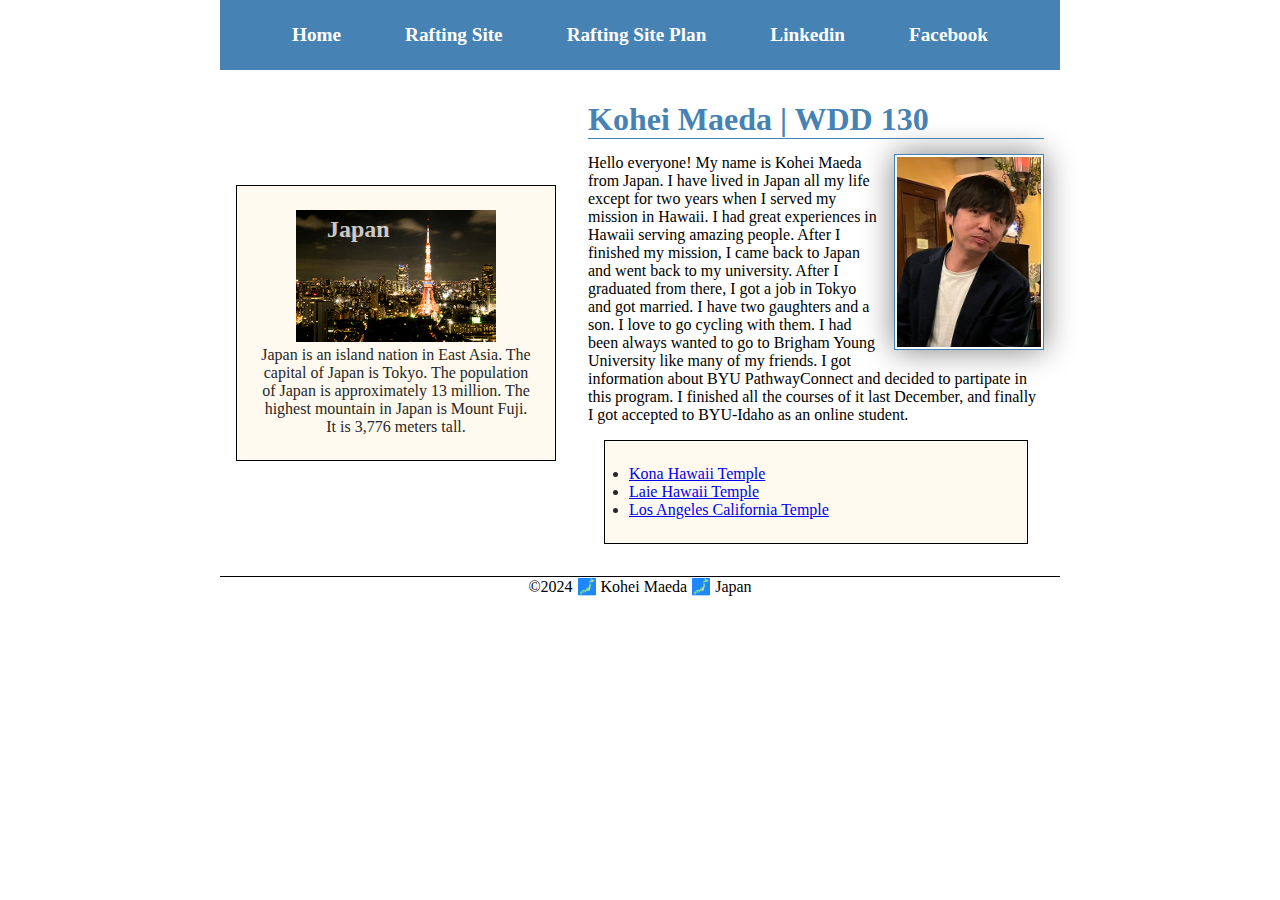
<file: index.html>
<!DOCTYPE html>
<html lang="en-US">

  <head>
    <meta charset="utf-8">
    <meta name="viewport" content="width=device-width,initial-scale=1.0">
    <title>Kohei Maeda | WDD 130</title>
    <meta name="description" content="Kohei Maeda's BYU-Idaho WDD 130 course home page">
    <meta name="author" content="Kohei Maeda">
    <link rel="stylesheet" href="styles/styles.css">
  </head>

  <body> 
    <header>
      <nav>
        <a href="#">Home</a>
        <a href="wwr/">Rafting Site</a>
        <a href="wwr/site-plan-rafting.html">Rafting Site Plan</a>
        <a href="https://linkedin.com">Linkedin</a>
        <a href="https://facebook.com">Facebook</a>
      </nav>
    </header>
    <div class="grid">
      <main>
        <h1>Kohei Maeda | WDD 130</h1>
        <img src="images/profile.jpg" alt="Hello, my name is Kohei Maeda" width="200">
        <p>Hello everyone!  My name is Kohei Maeda from Japan. I have lived in Japan all my life except for two
          years when I served my mission in Hawaii. I had great experiences in Hawaii serving amazing people.
          After I finished my mission, I came back to Japan and went back to my university. After I graduated
          from there, I got a job in Tokyo and got married. I have two gaughters and a son. I love to go cycling 
          with them. I had been always wanted to go to Brigham Young University like many of my friends. I got 
          information about BYU PathwayConnect and decided to partipate in this program. I finished all the
          courses of it last December, and finally I got accepted to BYU-Idaho as an online student.

        </p>
        <ul class="box">
          <li><a href="https://www.churchofjesuschrist.org/temples/details/kona-hawaii-temple?lang=eng" target="_blank">Kona Hawaii Temple</a></li>
          <li><a href="https://www.churchofjesuschrist.org/temples/details/laie-hawaii-temple?lang=eng" target="_blank">Laie Hawaii Temple</a></li>
          <li><a href="https://www.churchofjesuschrist.org/temples/details/los-angeles-california-temple?lang=eng" target="_blank">Los Angeles California Temple</a></li>
        </ul>
      </main>

      <aside class="box">
        <h2>Japan</h2>
        <img src="images/tokyo_tower.jpg" alt="Tokyo Tower">
        <p>Japan is an island nation in East Asia. The capital of Japan is Tokyo. The population of Japan is 
          approximately 13 million. The highest mountain in Japan is Mount Fuji. It is 3,776 meters tall.</p>
      </aside>
    </div>

      <footer>
      <p>©2024 🗾 Kohei Maeda 🗾 Japan</p>
    </footer>
  </body>
  <!-- 21 Jan 2023 -->
</html>
</file>
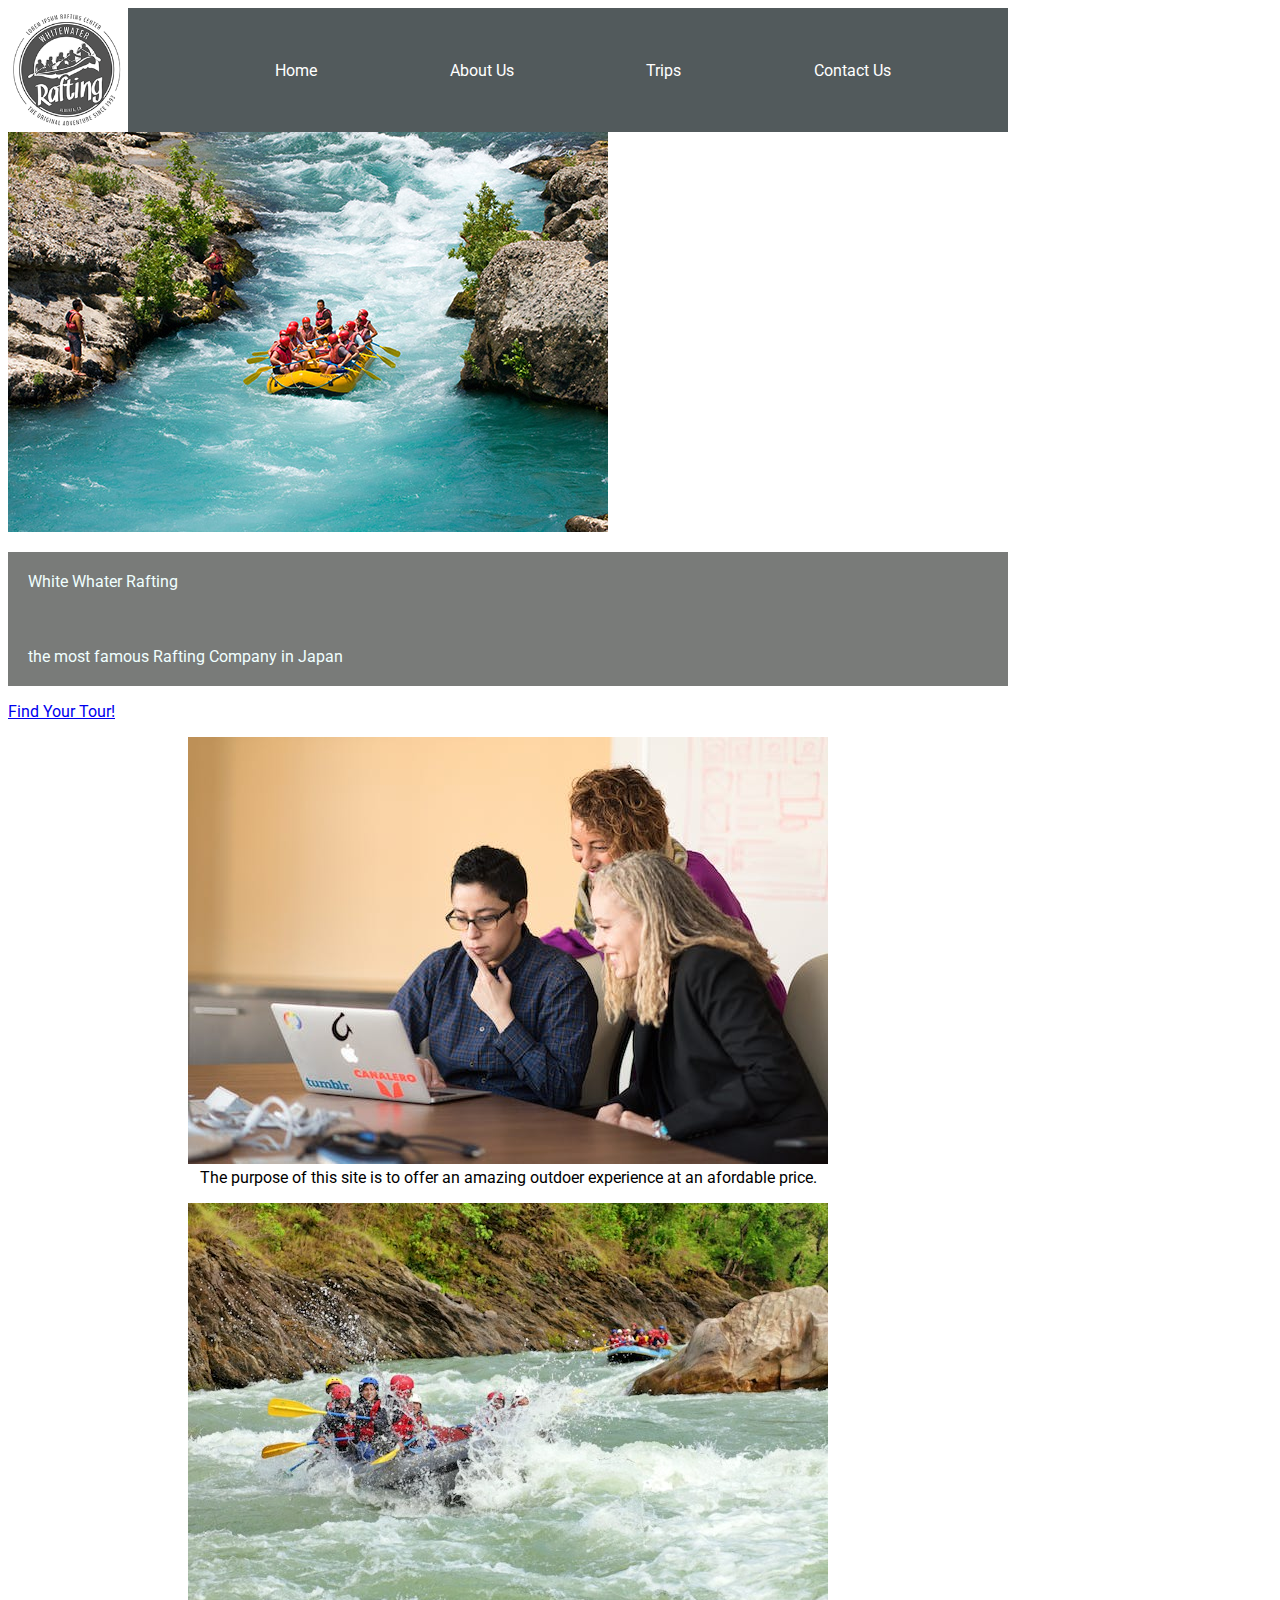
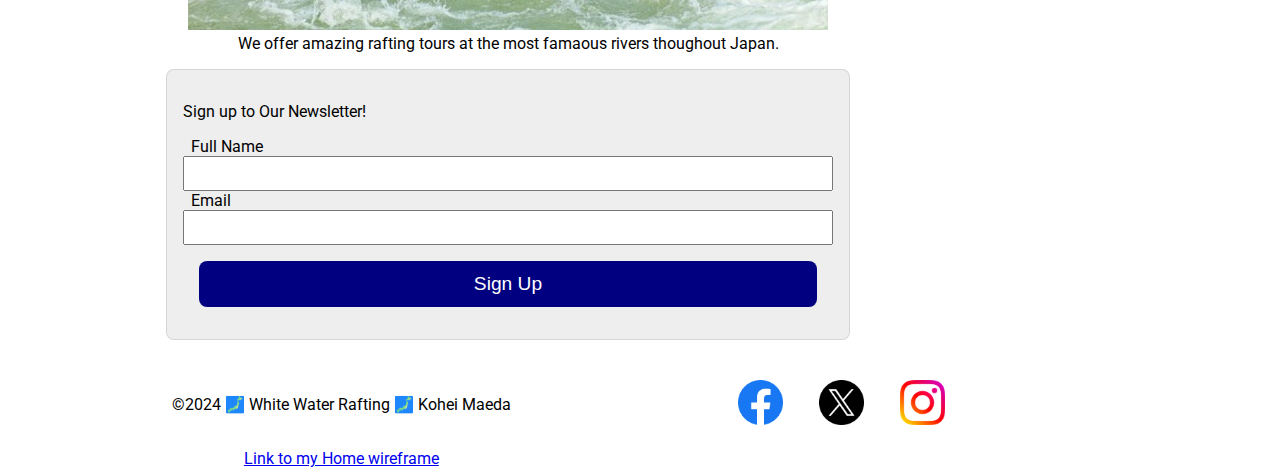
<file: wwr/index.html>
<!DOCTYPE html>
<html lang="en-US">
    <head>
        <meta charset="utf-8">
        <meta name="viewport" content="width=device-width, initial-scale=1.0">
        <title>White Water Rafting | Home</title>
        <meta name="description" content="This is the home page for the White Water Rafting Company.">
        <meta name="author" content="Kohei Maeda">
        <link rel="stylesheet" href="styles/rafting.css">
    </head>
    <body>
        <header>
            <img src="images/logo.png" alt="Rafting Site Logo">
            <nav>
                <a href="index.html">Home</a>
                <a href="about.html">About Us</a>
                <a href="trips.html">Trips</a>
                <a href="contact.html">Contact Us</a>
            </nav>
        </header>
        <main>
            <div class="home_image">
                <img src="images/main.jpg" alt="Main Image">
                <article>
                    <p>White Whater Rafting</p>
                    <p>the most famous Rafting Company in Japan</p>
                </article>
            </div>

            <section class="link_trips">
                <a href="trips.html">Find Your Tour!</a>
            </section>

            <section class="purpose">
                <figure>
                    <img src="images/purpose_company.jpg" alt="Purpose of our Company">
                    <figcaption>The purpose of this site is to offer an amazing outdoer experience at an afordable price.</figcaption>
                </figure>
                <figure>
                    <img src="images/trips_we_offer.jpg" alt="Trips We Offer">
                    <figcaption>We offer amazing rafting tours at the most famaous rivers thoughout Japan.</figcaption>
                </figure>
            </section>

            <section class="newsletter">
                <form>
                    <p>Sign up to Our Newsletter!</p>
                    <!-- <div> -->
                    <label for="fullname">Full Name</label>
                    <input type="text" id="fullname" name="fullname">
                    <!-- </div> -->
                    <!-- <div> -->
                    <label for="email">Email</label>
                    <input type="email" id="email" name="email"> 
                    <!-- </div>     -->
                    <button type="submit">Sign Up</button>
                    
                </form>
                </section>



        </main>
        <footer>
            <p>©2024 🗾 White Water Rafting 🗾 Kohei Maeda</p>
            <nav class="sociallinks">
                <a  href="https://facebook.com">
                    <img src="images/facebook.png" alt="Facebook">
                </a>
                <a  href="https://twitter.com">
                    <img src="images/twitter.png" alt="Twitter">
                </a>
                <a  href="https://instagram.com">
                    <img src="images/instagram.png" alt="Instagram">
                </a>
            </nav>
            <a href="images/wireframe_index.png">Link to my Home wireframe</a>
        </footer>
    </body>
</html>
</file>
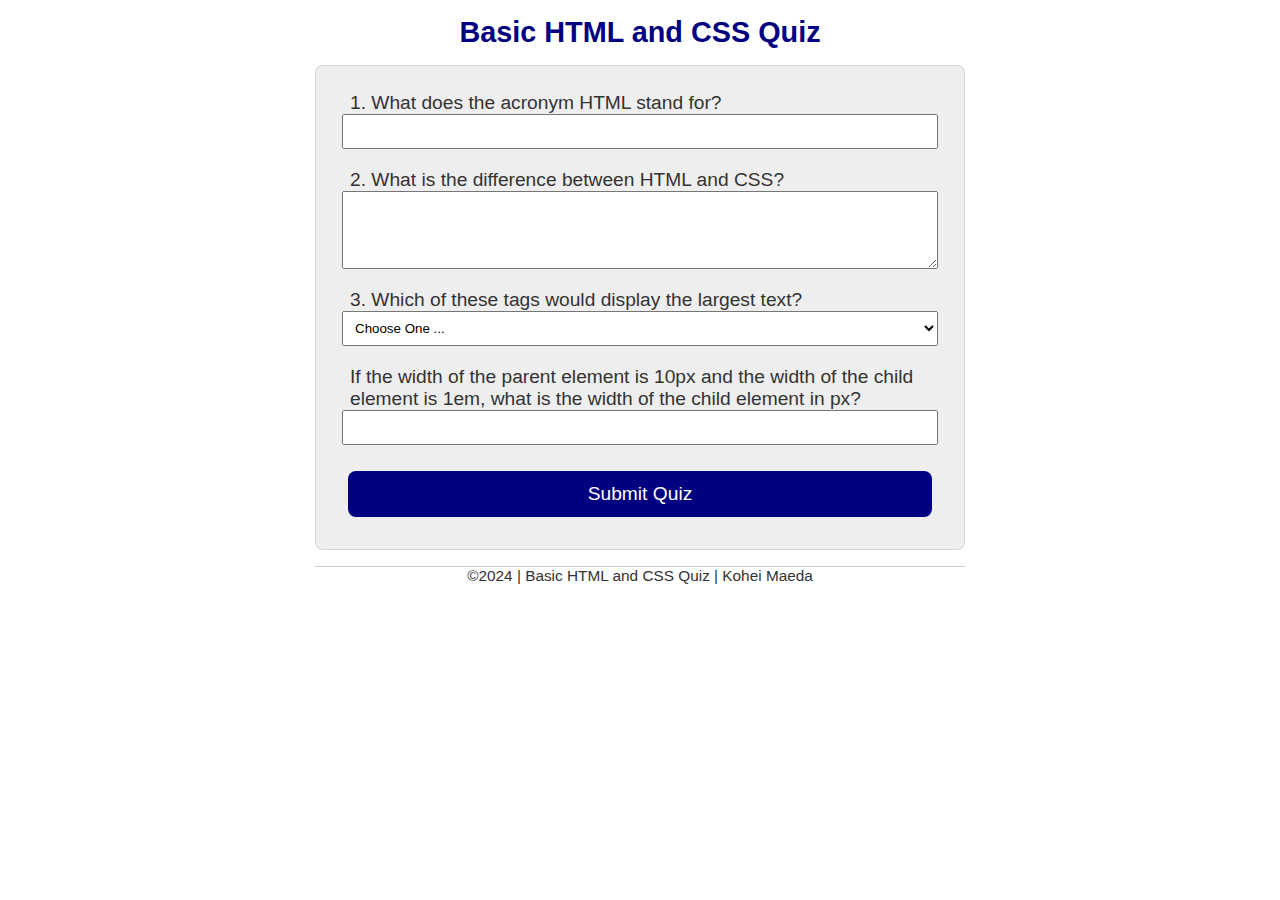
<file: quiz.html>
<!DOCTYPE html>
<html lang="en-us">
<head>
    <meta charset="utf-8">
    <meta name="viewport" content="width=device-width,initial-scale=1.0">
    <title>Basic HTML and CSS Quiz</title>
    <meta name="description" content="Basic HTML and CSS Quiz">
    <meta name="author" content="Kohei Maeda">
    <link rel="stylesheet" href="styles/quiz.css">
</head>
<body>
<header>
    <h1>Basic HTML and CSS Quiz</h1>
</header>

<main>
    <form>
        <div>
        <label for="q1">1. What does the acronym HTML stand for?</label>
        <input type="text" id="q1" name="q1">
        </div>
        <div>
        <label for="q2">2. What is the difference between HTML and CSS?</label>
        <textarea id="q2" name="q2" rows="4"></textarea>
        </div>
        <div>
        <label for ="q3">3. Which of these tags would display the largest text?</label>
        <select id="q3" name="q3">
            <option value="" selected disabled>Choose One ...</option>
            <option value="p">p</option>
            <option value="h1">h1</option>
            <option value="h4">h4</option>
        </select>
        </div>
        <div>
        <label for="q4">If the width of the parent element is 10px and the width of the child element is 1em, what is the width of the child element in px?</label>
        <input type="number" id="q4" name="q4" min="0" max="20">
        </div>
        <button type="submit">Submit Quiz</button>
        
    </form>

</main>
<footer>
    <p>©2024 | Basic HTML and CSS Quiz | Kohei Maeda</p>
</footer>
</body>

</html>
</file>
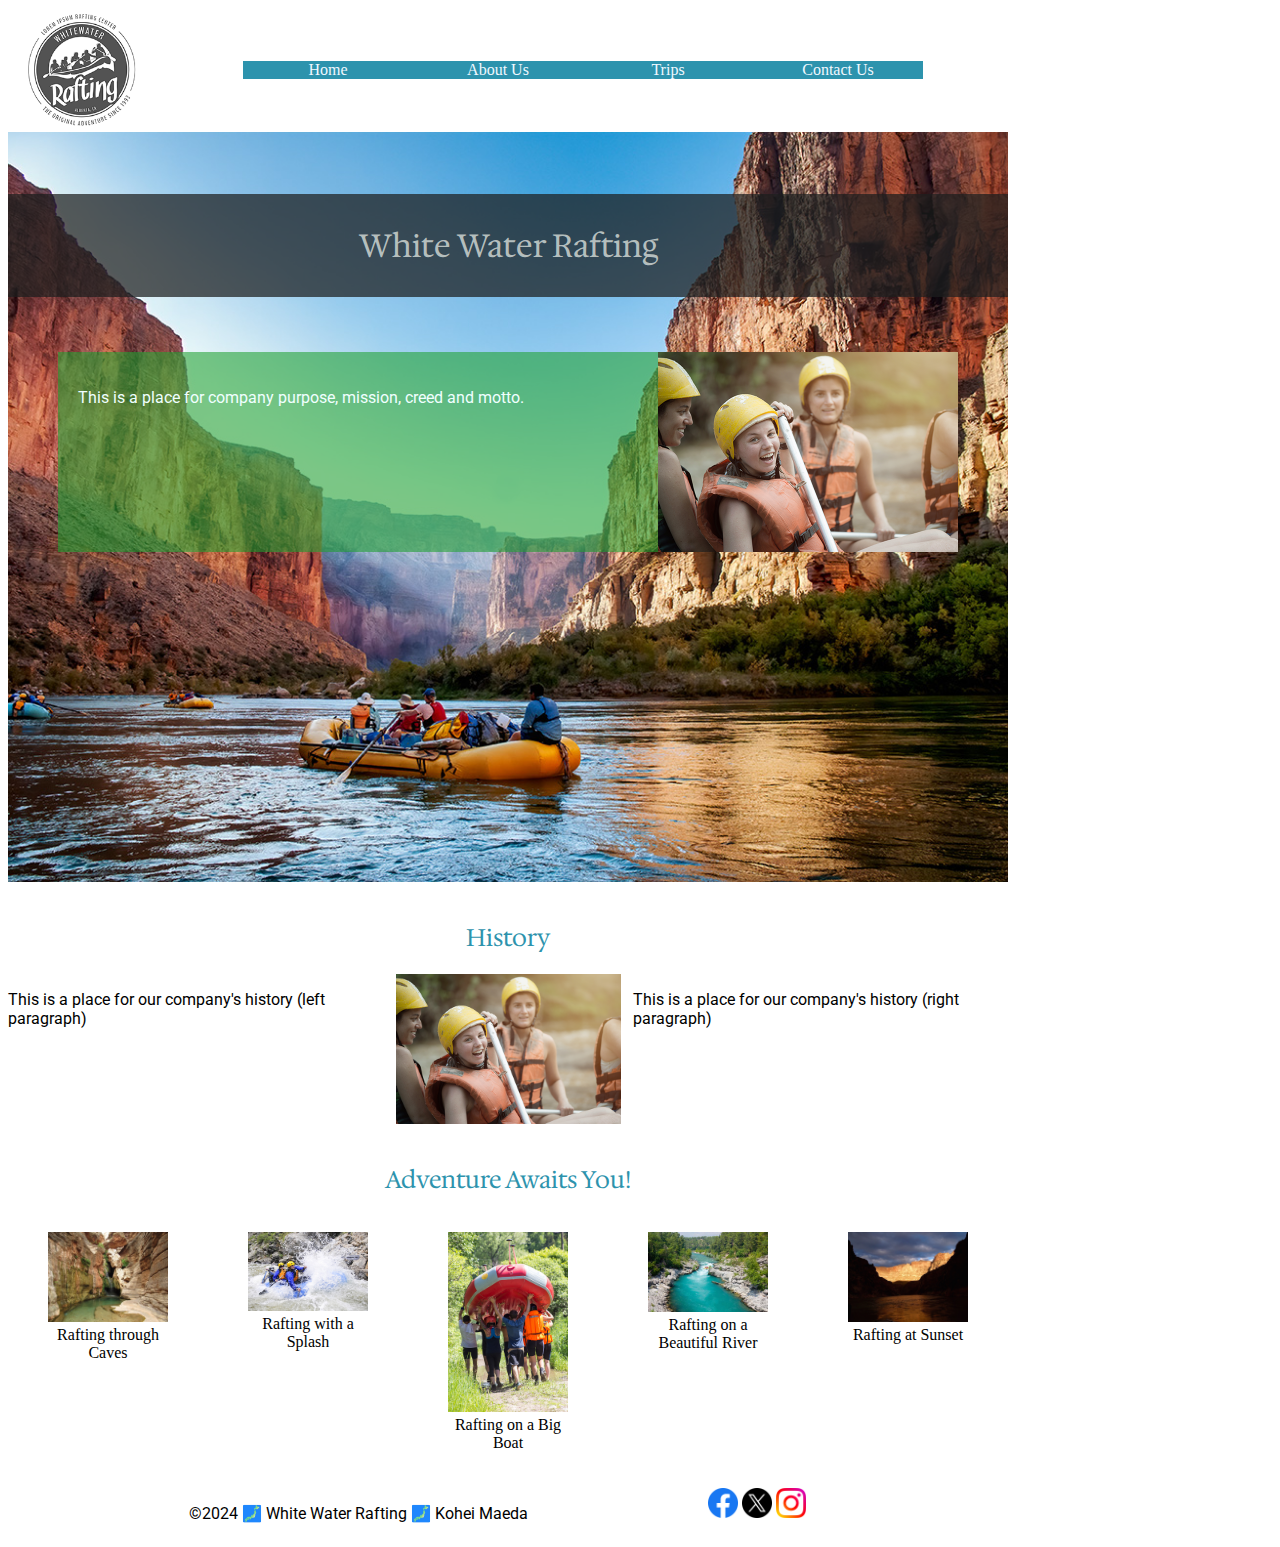
<file: send_to_instructor/about.html>
<!DOCTYPE html>
<html lang="en-US">
    <head>
        <meta charset="utf-8">
        <meta name="viewport" content="width=device-width, initial-scale=1.0">
        <title>About Us</title>
        <meta name="description" content="This page includes our contact information, history and other promotions.">
        <meta name="author" content="Kohei Maeda">
        <link rel="stylesheet" href="styles/rafting.css">
    </head>
    <body>
        <header>
            <img src="images/logo.png" alt="Rafting Site Logo">
            <nav>
                <a href="index.html">Home</a>
                <a href="about.html">About Us</a>
                <a href="trips.html">Trips</a>
                <a href="contact.html">Contact Us</a>
            </nav>
        </header>
        <main>
            <div class="hero">
                <img src="images/hero_image.jpg" alt="Hero Image">
                <h1>White Water Rafting</h1>
                <article>
                    <img src="images/happy_cliant.png" alt="Happy Client">
                    <p>This is a place for company purpose, mission, creed and motto.</p>
                </article>
            </div>
            <section class="history">
                <h2>History</h2>
                <p>This is a place for our company's history (left paragraph)</p>
                <img src="images/happy_cliant.png" alt="Happy Client">
                <p>This is a place for our company's history (right paragraph)</p>
            </section>
            <section class="adventure">
                <h2>Adventure Awaits You!</h2>
                <figure>
                    <img src="images/rafting_01.jpg" alt="Rafting">
                    <figcaption>Rafting through Caves</figcaption>
                </figure>
                <figure>
                    <img src="images/rafting_02.jpg" alt="Rafting">
                    <figcaption>Rafting with a Splash</figcaption>
                </figure>
                <figure>
                    <img src="images/rafting_03.jpg" alt="Rafting">
                    <figcaption>Rafting on a Big Boat</figcaption>
                </figure>
                <figure>
                    <img src="images/rafting_04.jpg" alt="Rafting">
                    <figcaption>Rafting on a Beautiful River</figcaption>
                </figure>
                <figure>
                    <img src="images/rafting_05.jpg" alt="Rafting">
                    <figcaption>Rafting at Sunset</figcaption>
                </figure>
            </section>
        </main>
        <footer>
            <p>©2024 🗾 White Water Rafting 🗾 Kohei Maeda</p>
            <nav class="sociallinks">
                <a  href="https://facebook.com">
                    <img src="images/facebook.png" alt="Facebook">
                </a>
                <a  href="https://twitter.com">
                    <img src="images/twitter.png" alt="Twitter">
                </a>
                <a  href="https://instagram.com">
                    <img src="images/instagram.png" alt="Instagram">
                </a>

            </nav>
        </footer>
    </body>
</html>
</file>
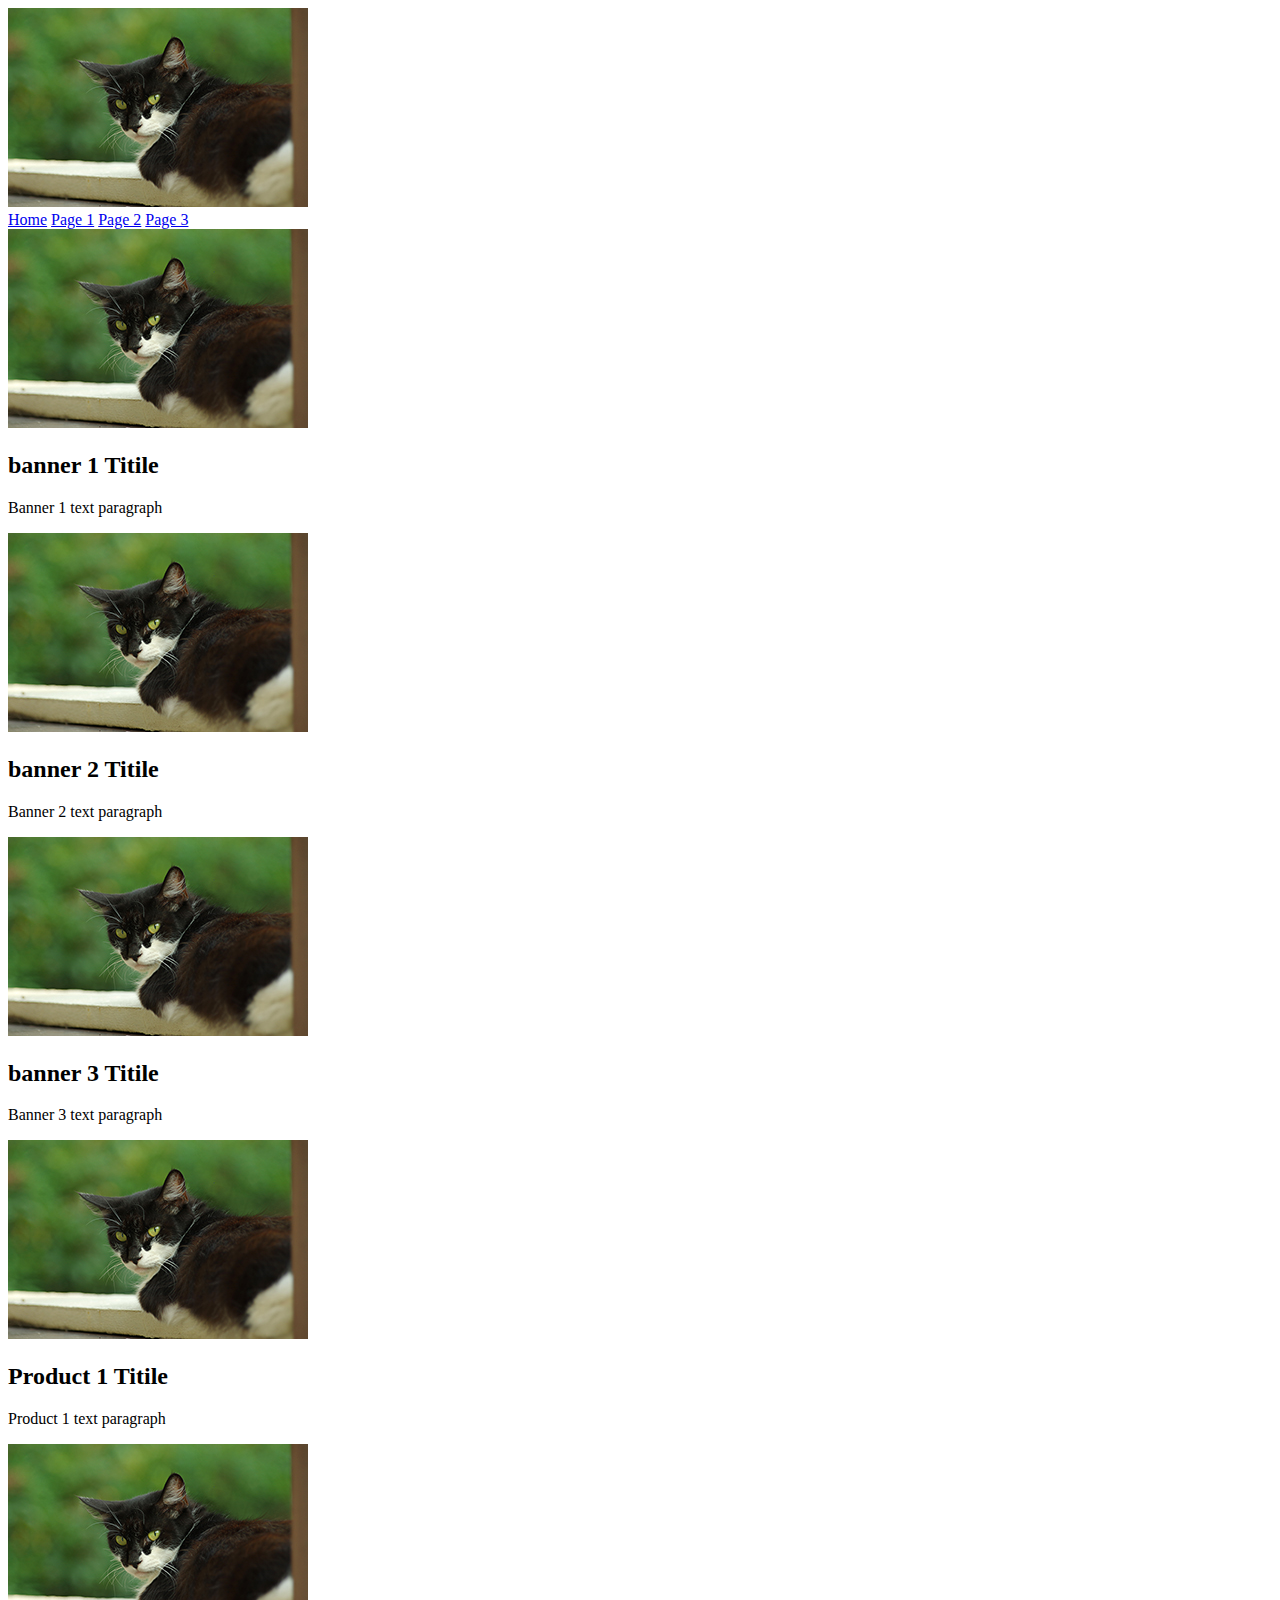
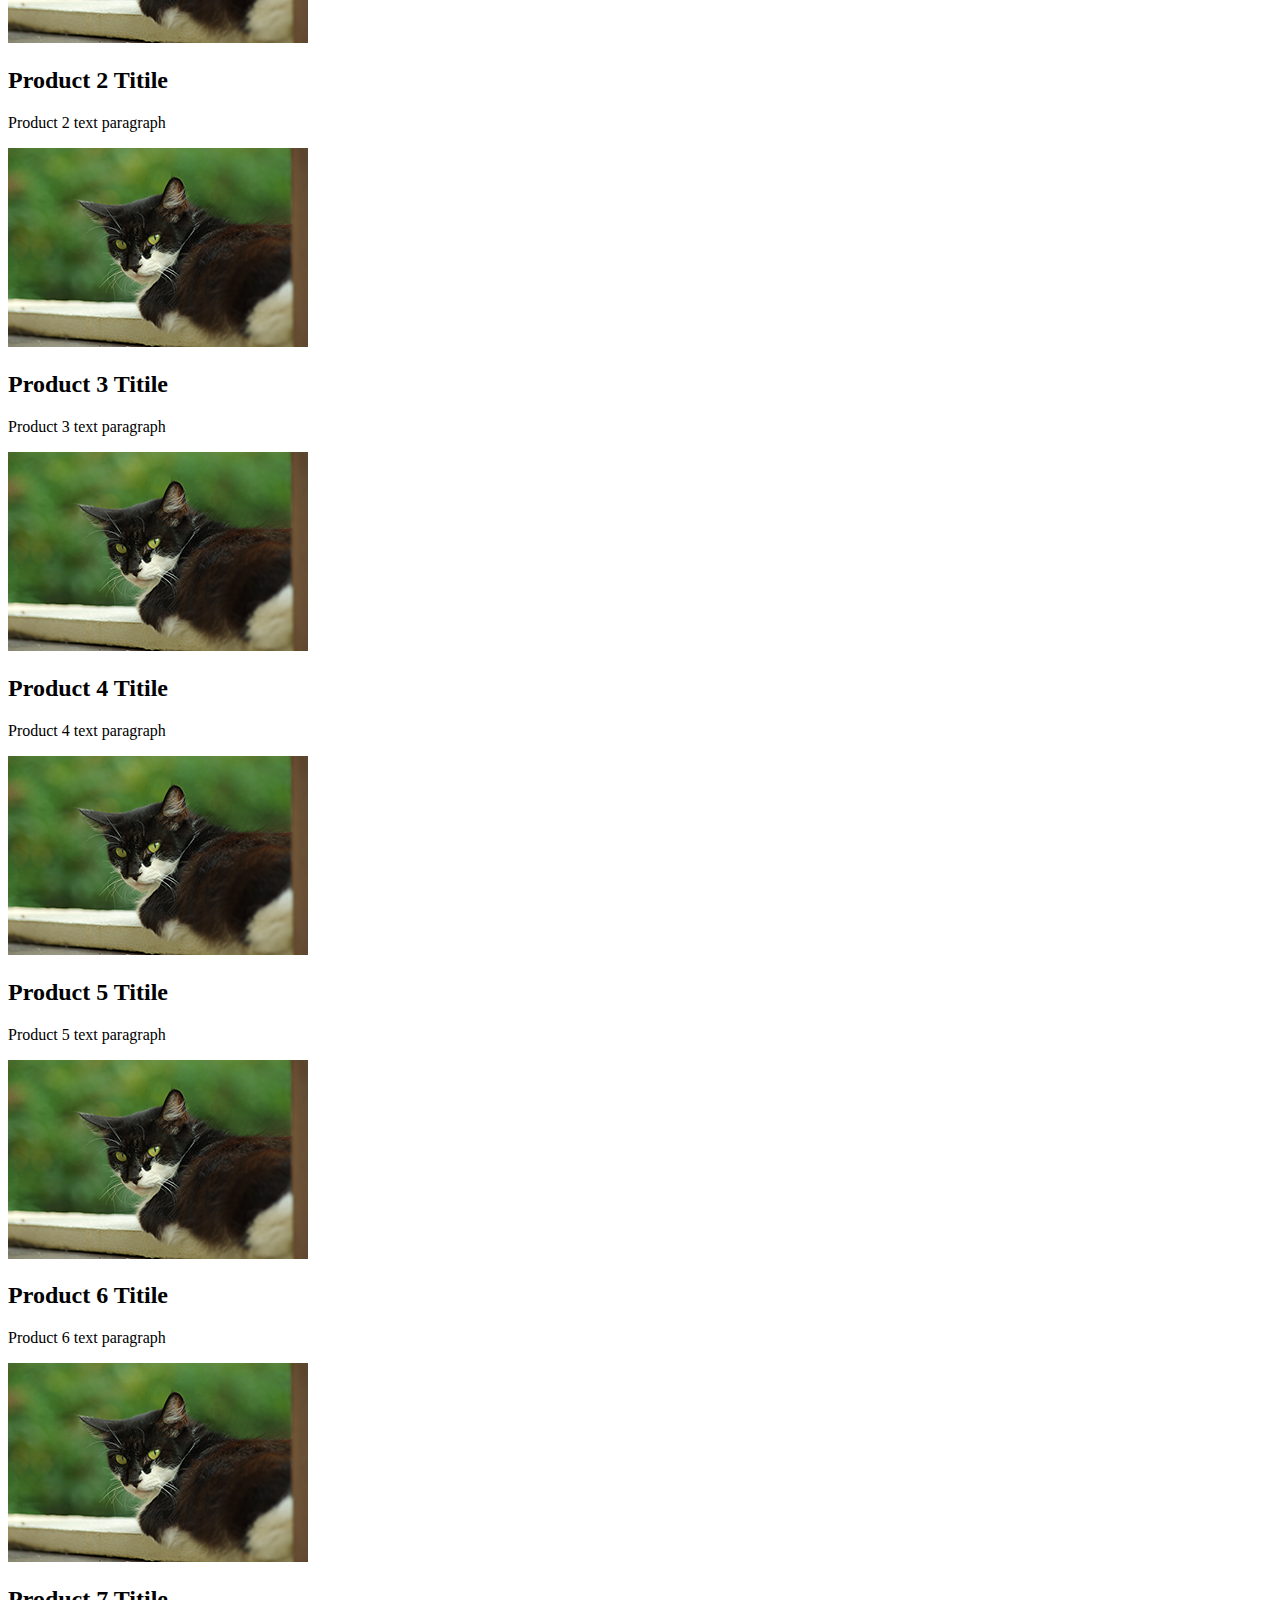
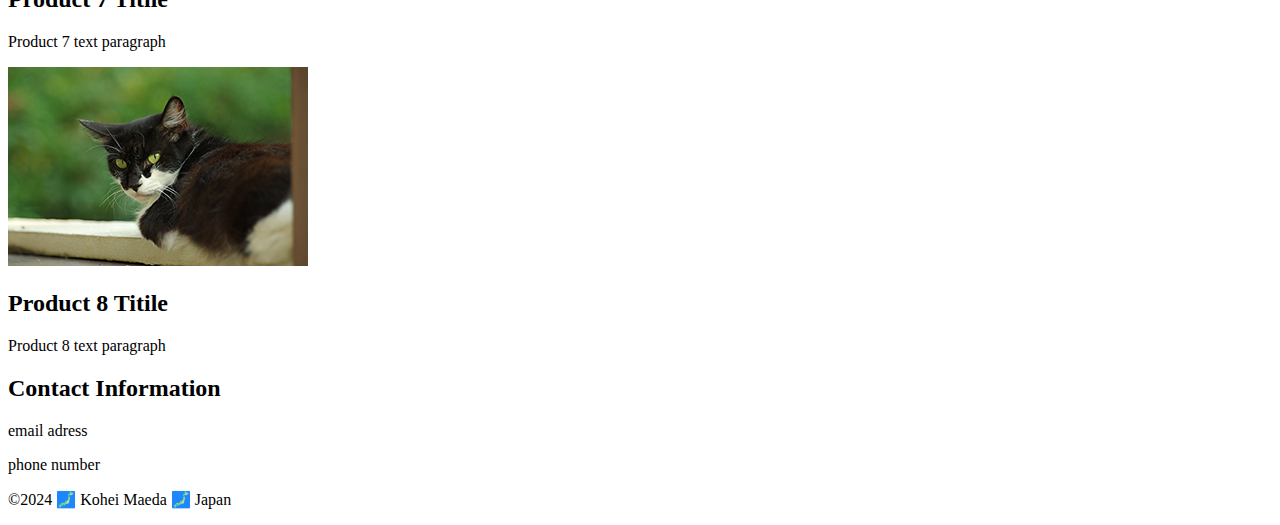
<file: week02/wireframe.html>
<!DOCTYPE html>
<html lang="en">
<head>
    <meta charset="UTF-8">
    <meta name="viewport" content="width=device-width, initial-scale=1.0">
    <title>Wireframe</title>
</head>
<body>
    <header>
        <div class="logo-box">
            <img src="../images/wireframe.jpg" alt="logo">
        </div>
        <nav>
            <a href="../index.html">Home</a>
            <a href="#">Page 1</a>
            <a href="#">Page 2</a>
            <a href="#">Page 3</a>
        </nav>
    </header>
    <main>
        <div id="banner-box">
            <section class="banner">
                <img src="../images/wireframe.jpg" atl="banner image desc">
                <h2>banner 1 Titile</h2>
                <p>Banner 1 text paragraph</p>
            </section>
            <section class="banner">
                <img src="../images/wireframe.jpg" atl="banner image desc">
                <h2>banner 2 Titile</h2>
                <p>Banner 2 text paragraph</p>
            </section>
            <section class="banner">
                <img src="../images/wireframe.jpg" atl="banner image desc">
                <h2>banner 3 Titile</h2>
                <p>Banner 3 text paragraph</p>
            </section>
        </div>
        <div id ="product-gallery">
            <section class="product">
                <img src="../images/wireframe.jpg" atl="product image desc">
                <h2>Product 1 Titile</h2>
                <p>Product 1 text paragraph</p>
            </section>
            <section class="product">
                <img src="../images/wireframe.jpg" atl="product image desc">
                <h2>Product 2 Titile</h2>
                <p>Product 2 text paragraph</p>
            </section>
            <section class="product">
                <img src="../images/wireframe.jpg" atl="product image desc">
                <h2>Product 3 Titile</h2>
                <p>Product 3 text paragraph</p>
            </section>
            <section class="product">
                <img src="../images/wireframe.jpg" atl="product image desc">
                <h2>Product 4 Titile</h2>
                <p>Product 4 text paragraph</p>
            </section>
            <section class="product">
                <img src="../images/wireframe.jpg" atl="product image desc">
                <h2>Product 5 Titile</h2>
                <p>Product 5 text paragraph</p>
            </section>
            <section class="product">
                <img src="../images/wireframe.jpg" atl="product image desc">
                <h2>Product 6 Titile</h2>
                <p>Product 6 text paragraph</p>
            </section>
            <section class="product">
                <img src="../images/wireframe.jpg" atl="product image desc">
                <h2>Product 7 Titile</h2>
                <p>Product 7 text paragraph</p>
            </section>
            <section class="product">
                <img src="../images/wireframe.jpg" atl="product image desc">
                <h2>Product 8 Titile</h2>
                <p>Product 8 text paragraph</p>
            </section>
        </div>
    </main>
    <footer>
        <div id="footer">
            <section class="contact info">
                <h2>Contact Information</h2>
                <p>email adress</p>
                <p>phone number</p>
            </section>
            <section class="copywright">
                <p>©2024 🗾 Kohei Maeda 🗾 Japan</p>
            </section>
    </footer>    
</body>
</html>
</file>
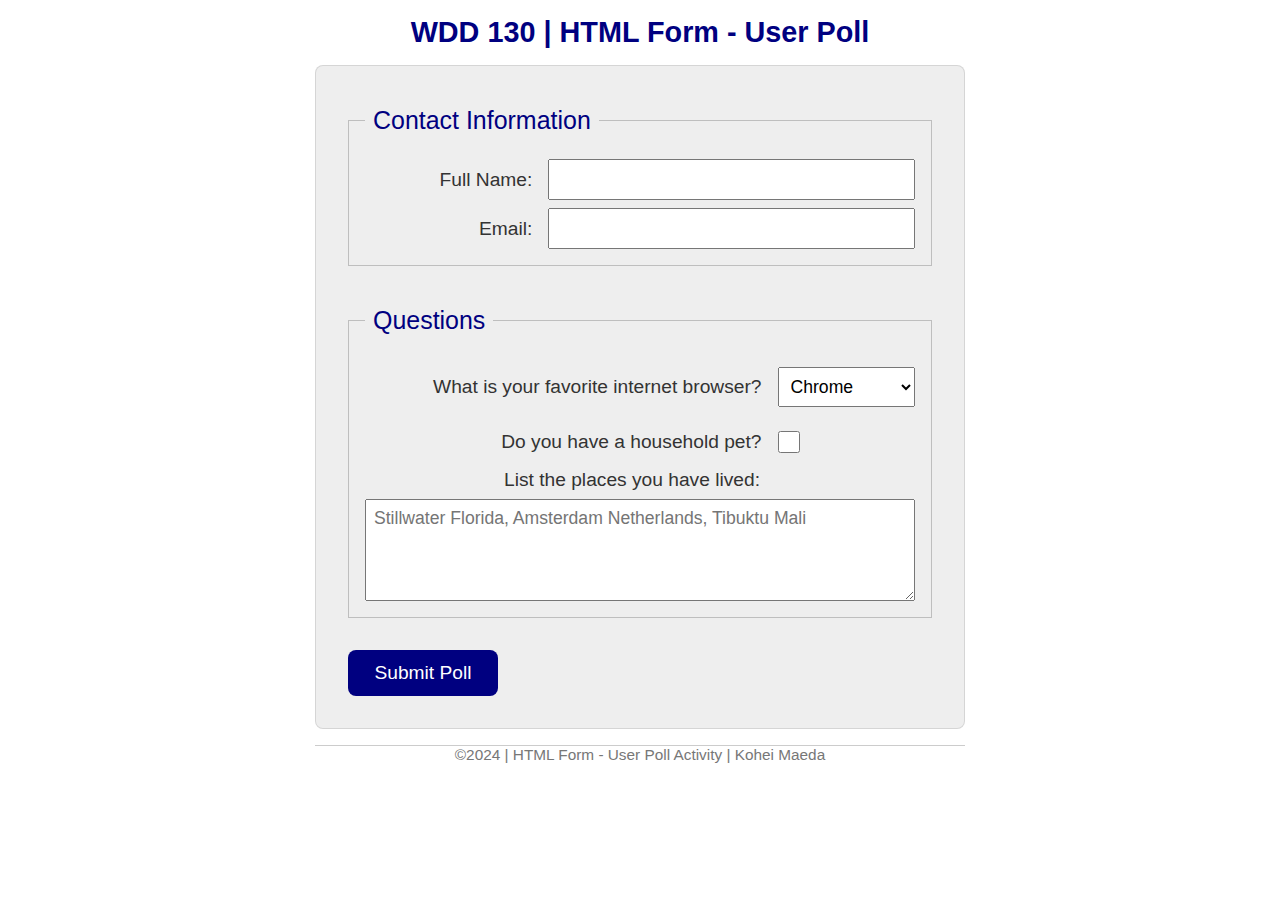
<file: week05/poll-form.html>
<!DOCTYPE html>
<html lang="en-us">
<head>
    <meta charset="utf-8">
    <meta name="viewport" content="widht=device-width, initial-scale=1">
    <title>WDD 130 | HTML Form - User Poll</title>
    <link rel="stylesheet" href="styles/poll-form.css">
</head>
<body>
<header>
    <h1>WDD 130 | HTML Form - User Poll</h1>
</header>

<main>
    <form>
        <fieldset>
            <legend>Contact Information</legend>
            <div class="form-item column2">
            <label for="fullname">Full Name:</label>
            <input type="text" id="fullname" name="fullname">
            </div>
            <div class="form-item column2">
            <label for="useremail">Email:</label>
            <input  type="email" id="useremail" name="useremail">
            </div>
        </fieldset>
        <fieldset>
            <legend>Questions</legend>
            <div class="form-item column1">
            <label for ="browser">What is your favorite internet browser?</label>
            <select id="browser" name="browser">
                <option value="chrome">Chrome</option>
                <option value="firebox">Firebox</option>
                <option value="safari">Safari</option>
                <option value="brave">Brave</option>
                <option value="other">Other</option>
            </select>
            </div>
            <div class="form-item column1">
            <label for="pet">Do you have a household pet?</label>
            <input type="checkbox" id="pet" name="pet">
            </div>
            <label class="label-feedback" for="feedback">List the places you have lived:</label>
            <textarea id="feedback" name="feedback" rows="4" placeholder="Stillwater Florida, Amsterdam Netherlands, Tibuktu Mali"></textarea>
        </fieldset>
        <button type="submit">Submit Poll</button>
    </form>

</main>
<footer>
    <p>©2024 | HTML Form - User Poll Activity | Kohei Maeda</p>
</footer>
</body>

</html>
</file>
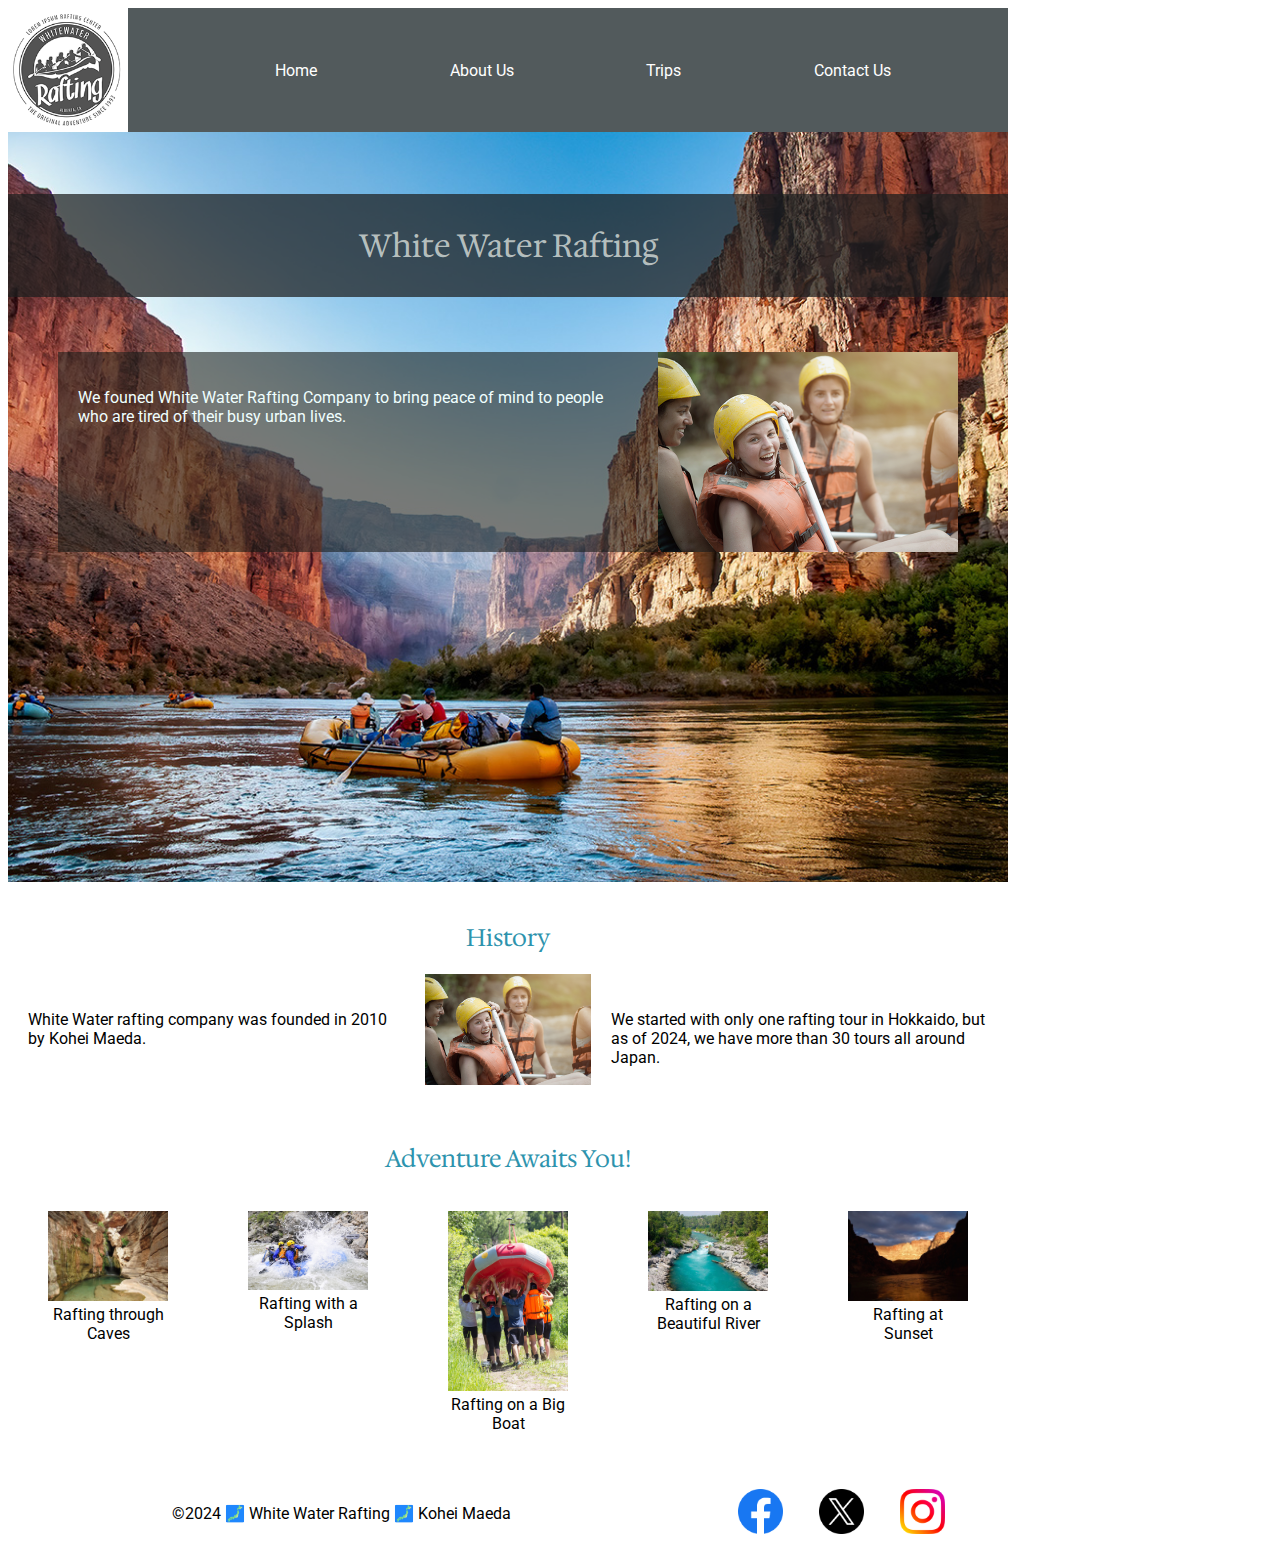
<file: wwr/about.html>
<!DOCTYPE html>
<html lang="en-US">
    <head>
        <meta charset="utf-8">
        <meta name="viewport" content="width=device-width, initial-scale=1.0">
        <title>White Water Rafting About Us</title>
        <meta name="description" content="This page includes our contact information, history and other promotions.">
        <meta name="author" content="Kohei Maeda">
        <link rel="stylesheet" href="styles/rafting.css">
    </head>
    <body>
        <header>
            <img src="images/logo.png" alt="Rafting Site Logo">
            <nav>
                <a href="index.html">Home</a>
                <a href="about.html">About Us</a>
                <a href="trips.html">Trips</a>
                <a href="contact.html">Contact Us</a>
            </nav>
        </header>
        <main>
            <div class="hero">
                <img src="images/hero_image.jpg" alt="Hero Image">
                <h1>White Water Rafting</h1>
                <article>
                    <img src="images/happy_cliant.png" alt="Happy Client">
                    <p>We founed White Water Rafting Company to bring peace of mind to people who are tired of their busy urban lives.</p>
                </article>
            </div>
            <section class="history">
                <h2>History</h2>
                <p class="left">White Water rafting company was founded in 2010 by Kohei Maeda. </p>
                <img src="images/happy_cliant.png" alt="Happy Client">
                <p class="right">We started with only one rafting tour in Hokkaido, but as of 2024, we have more than 30 tours all around Japan.</p>
            </section>
            <section class="adventure">
                <h2>Adventure Awaits You!</h2>
                <figure>
                    <img src="images/rafting_01.jpg" alt="Rafting">
                    <figcaption>Rafting through Caves</figcaption>
                </figure>
                <figure>
                    <img src="images/rafting_02.jpg" alt="Rafting">
                    <figcaption>Rafting with a Splash</figcaption>
                </figure>
                <figure>
                    <img src="images/rafting_03.jpg" alt="Rafting">
                    <figcaption>Rafting on a Big Boat</figcaption>
                </figure>
                <figure>
                    <img src="images/rafting_04.jpg" alt="Rafting">
                    <figcaption>Rafting on a Beautiful River</figcaption>
                </figure>
                <figure>
                    <img src="images/rafting_05.jpg" alt="Rafting">
                    <figcaption>Rafting at Sunset</figcaption>
                </figure>
            </section>
        </main>
        <footer>
            <p>©2024 🗾 White Water Rafting 🗾 Kohei Maeda</p>
            <nav class="sociallinks">
                <a  href="https://facebook.com">
                    <img src="images/facebook.png" alt="Facebook">
                </a>
                <a  href="https://twitter.com">
                    <img src="images/twitter.png" alt="Twitter">
                </a>
                <a  href="https://instagram.com">
                    <img src="images/instagram.png" alt="Instagram">
                </a>

            </nav>
        </footer>
    </body>
</html>
</file>
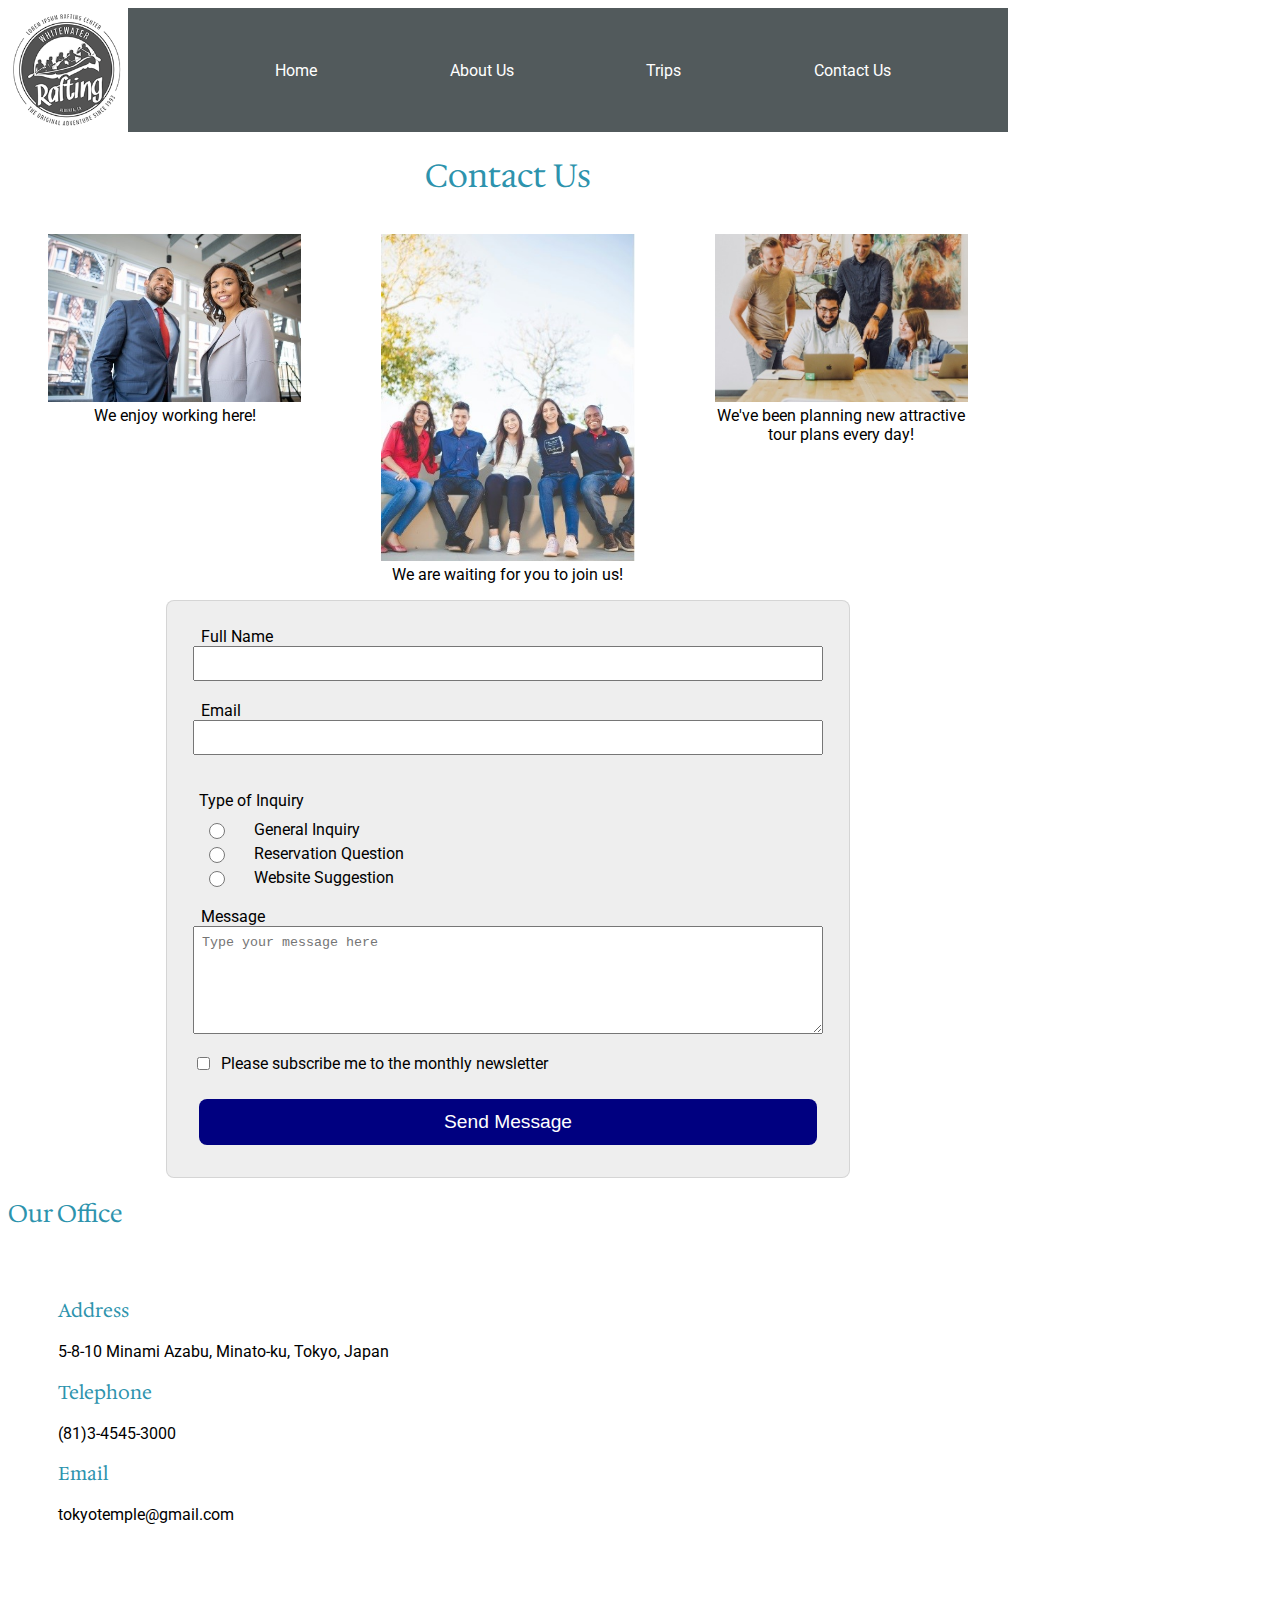
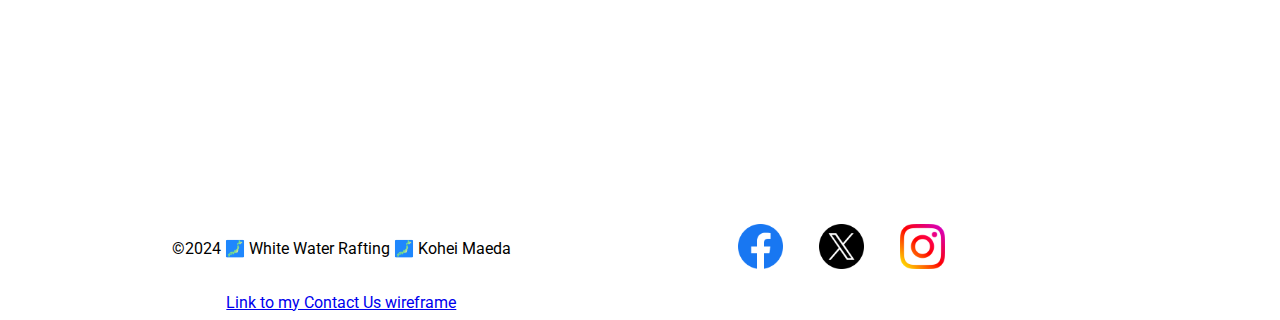
<file: wwr/contact.html>
<!DOCTYPE html>
<html lang="en-US">
    <head>
        <meta charset="utf-8">
        <meta name="viewport" content="width=device-width, initial-scale=1.0">
        <title>White Water Rafting | Contact Us</title>
        <meta name="description" content="This page includes our contact information and contact form to ask questons about our company and its services.">
        <meta name="author" content="Kohei Maeda">
        <link rel="stylesheet" href="styles/rafting.css">
    </head>
    <body>
        <header>
            <img src="images/logo.png" alt="Rafting Site Logo">
            <nav>
                <a href="index.html">Home</a>
                <a href="about.html">About Us</a>
                <a href="trips.html">Trips</a>
                <a href="contact.html">Contact Us</a>
            </nav>
        </header>
        <main>
            <h1>Contact Us</h1>
            <section class="happy_employees">
                <figure>
                    <img src="images/employees01.jpg" alt="Happy employees">
                    <figcaption>We enjoy working here!</figcaption>
                </figure>
                <figure>
                    <img src="images/employees02.jpg" alt="Happy employees">
                    <figcaption>We are waiting for you to join us!</figcaption>
                </figure>
                <figure>
                    <img src="images/employees03.jpg" alt="Happy employees">
                    <figcaption>We've been planning new attractive tour plans every day!</figcaption>
                </figure>
            </section>

            <section>
            <form>
                <div>
                <label for="fullname">Full Name</label>
                <input type="text" id="fullname" name="fullname">
                </div>
                <div>
                <label for="email">Email</label>
                <input type="email" id="email" name="email"> 
                </div>
                <div class="type_inquiry">
                    <p>Type of Inquiry</p>
                    <input type="radio" id="general" name="inquiry_type" value="General_Inquiry">
                    <label for="general">General Inquiry</label>
                    <input type="radio" id="reservation" name="inquiry_type" value="Reservation_Question">
                    <label for="reservation">Reservation Question</label>
                    <input type="radio" id="suggestion" name="inquiry_type" value="Website_Suggestion">
                    <label for="suggestion">Website Suggestion</label>
                </div>
                <div>
                    <label for="message">Message</label>
                    <textarea id="message" name="message" rows="6" placeholder="Type your message here"></textarea>
                </div>
                <div class="subscription">
                    <input type="checkbox" id="subscription" name="subscription">
                    <label for="subscription">Please subscribe me to the monthly newsletter</label>
                </div>

                <button type="submit">Send Message</button>
                
            </form>
            </section>

            <h2 class="office">Our Office</h2>

            <section class="office_info">
                <div>
                <h3>Address</h3>
                <p>5-8-10 Minami Azabu, Minato-ku, Tokyo, Japan</p>
                <h3>Telephone</h3>
                <p>(81)3-4545-3000</p>
                <h3>Email</h3>
                <p>tokyotemple@gmail.com</p>
                </div>
                <div class="map">
                    <iframe src="https://www.google.com/maps/embed?pb=!1m10!1m8!1m3!1d3241.9608699278697!2d139.7230693!3d35.6533357!3m2!1i1024!2i768!4f13.1!5e0!3m2!1sen!2sjp!4v1707026091579!5m2!1sen!2sjp"></iframe>
                </div>
            </section>



        </main>
        <footer>
            <p>©2024 🗾 White Water Rafting 🗾 Kohei Maeda</p>
            <nav class="sociallinks">
                <a  href="https://facebook.com">
                    <img src="images/facebook.png" alt="Facebook">
                </a>
                <a  href="https://twitter.com">
                    <img src="images/twitter.png" alt="Twitter">
                </a>
                <a  href="https://instagram.com">
                    <img src="images/instagram.png" alt="Instagram">
                </a>

            </nav>
            <a href="images/wireframe_contact.png">Link to my Contact Us wireframe</a>
        </footer>
    </body>
</html>
</file>
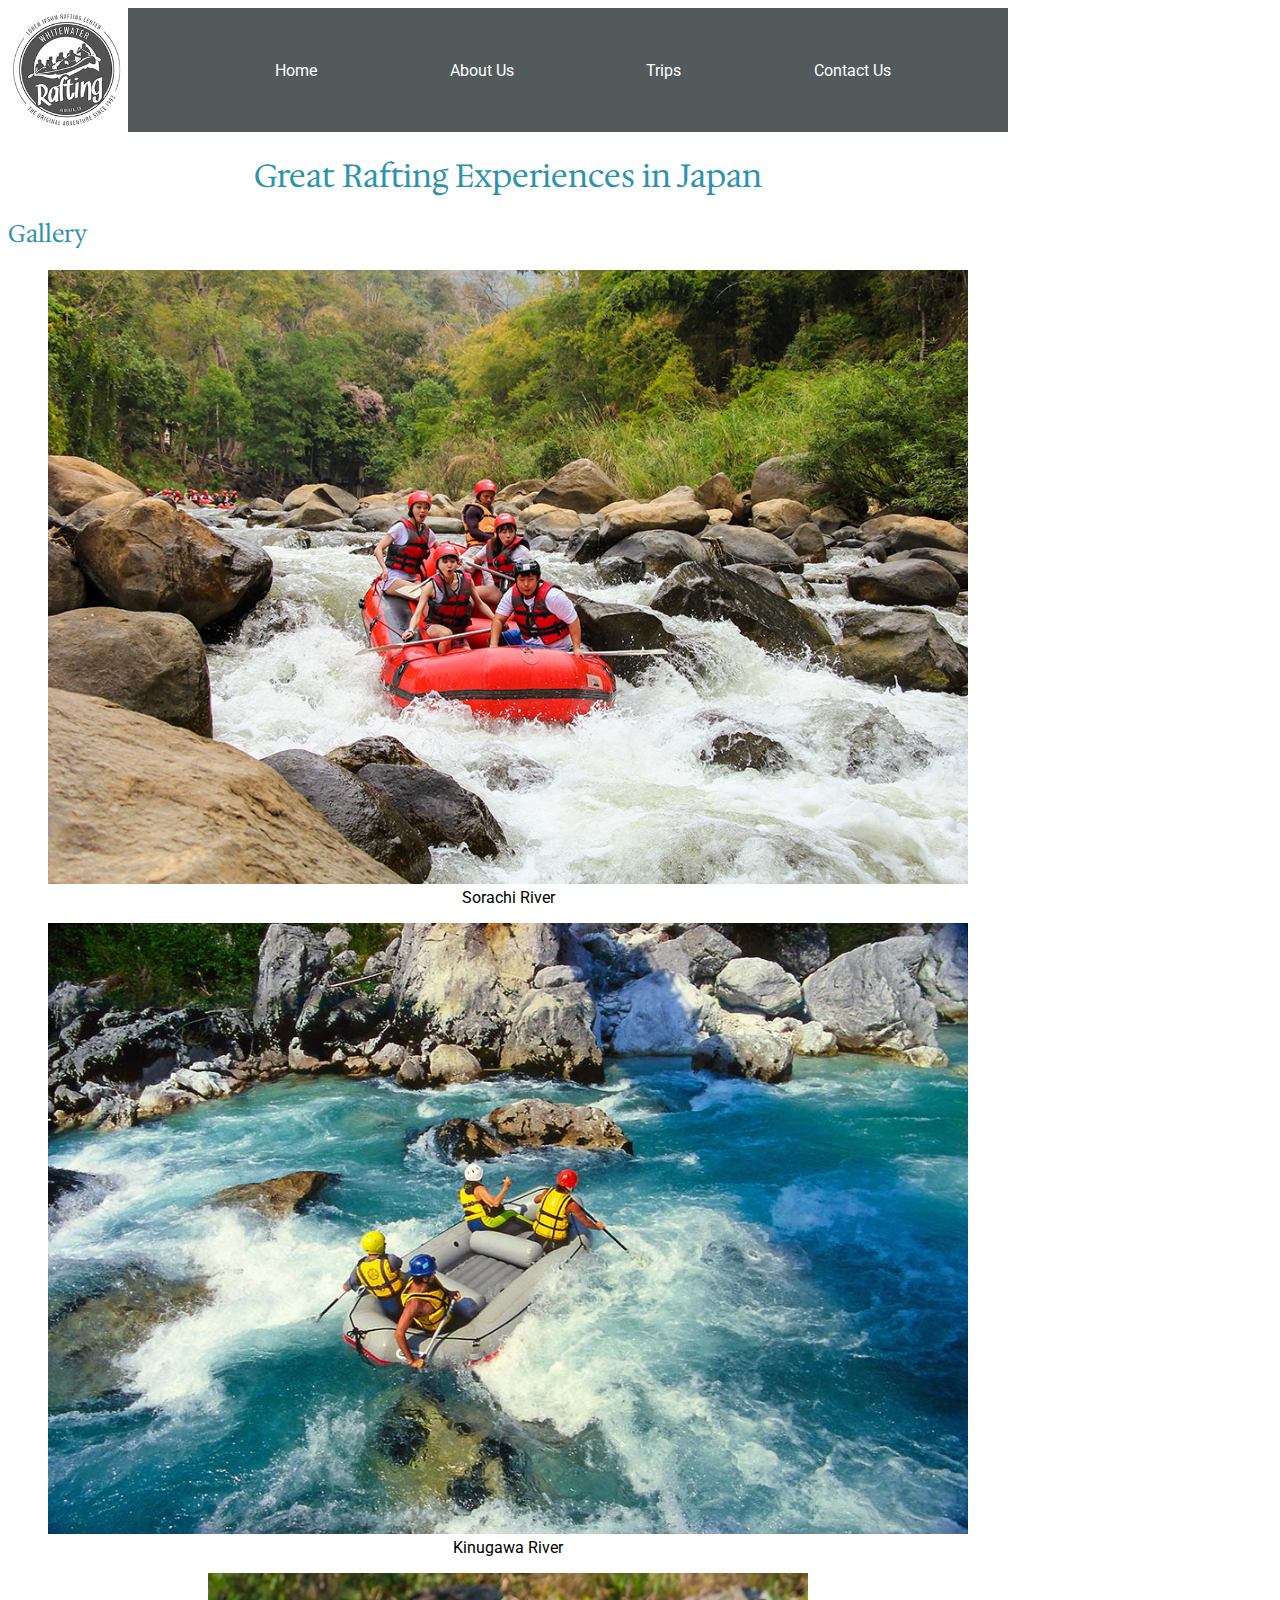
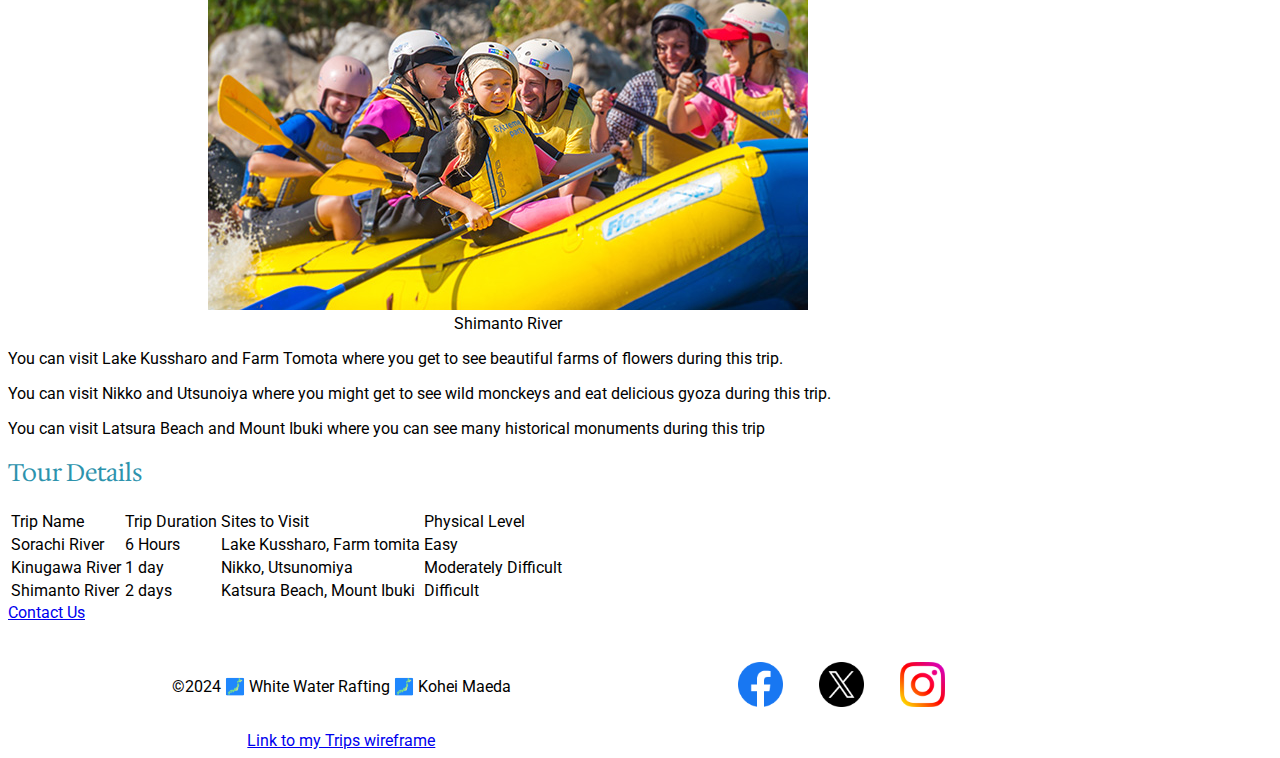
<file: wwr/trips.html>
<!DOCTYPE html>
<html lang="en-US">
    <head>
        <meta charset="utf-8">
        <meta name="viewport" content="width=device-width, initial-scale=1.0">
        <title>White Water Rafting | Trips</title>
        <meta name="description" content="This page provides information about the specific trips, adventures and packeges our company offer to clients.">
        <meta name="author" content="Kohei Maeda">
        <link rel="stylesheet" href="styles/rafting.css">
    </head>
    <body>
        <header>
            <img src="images/logo.png" alt="Rafting Site Logo">
            <nav>
                <a href="index.html">Home</a>
                <a href="about.html">About Us</a>
                <a href="trips.html">Trips</a>
                <a href="contact.html">Contact Us</a>
            </nav>
        </header>
        <main>
            <h1>Great Rafting Experiences in Japan</h1>
            <h2>Gallery</h2>
            <section class="tour_gallery">
                <figure>
                    <img src="images/tour_example_1.jpg" alt="Tour Example 1">
                    <figcaption>Sorachi River</figcaption>
                </figure>
                <figure>
                    <img src="images/tour_example_2.jpg" alt="Tour Example 2">
                    <figcaption>Kinugawa River</figcaption>
                   
                    </figure>
                <figure>
                    <img src="images/tour_example_3.jpg" alt="Tour Example 3">
                    <figcaption>Shimanto River</figcaption>
                </figure>
                <p>You can visit Lake Kussharo and Farm Tomota where you get to see beautiful farms of flowers during this trip.</p>
                <p>You can visit Nikko and Utsunoiya where you might get to see wild monckeys and eat delicious gyoza during this trip.</p>
                <p>You can visit Latsura Beach and Mount Ibuki where you can see many historical monuments during this trip</p>
            </section>

            <!-- <section class="tour_gallery">
                <figure>
                    <img src="images/tour_example_1.jpg" alt="Tour Example 1">
                    <figcaption>Sorachi River</figcaption>
                    <p>You can visit Lake Kussharo and Farm Tomota where you get to see beautiful farms of flowers during this trip.</p>
                </figure>
                <figure>
                    <img src="images/tour_example_2.jpg" alt="Tour Example 2">
                    <figcaption>Kinugawa River</figcaption>
                    <p>You can visit Nikko and Utsunoiya where you might get to see wild monckeys and eat delicious gyoza during this trip.</p>
                    </figure>
                <figure>
                    <img src="images/tour_example_3.jpg" alt="Tour Example 3">
                    <figcaption>Shimanto River</figcaption>
                    <p>You can visit Latsura Beach and Mount Ibuki where you can see many historical monuments during this trip</p>
                </figure>
            </section> -->

            <h2>Tour Details</h2>
            <section>
                <table>
                    <thead>
                        <tr>
                            <td>Trip Name</td>
                            <td>Trip Duration</td>
                            <td>Sites to Visit</td>
                            <td>Physical Level</td>
                        </tr>
                    </thead>
                    <tbody>
                        <tr>
                            <td>Sorachi River</td>
                            <td>6 Hours</td>
                            <td>Lake Kussharo, Farm tomita</td>
                            <td>Easy</td>
                        </tr>
                        <tr>
                            <td>Kinugawa River</td>
                            <td>1 day</td>
                            <td>Nikko, Utsunomiya</td>
                            <td>Moderately Difficult</td>
                        </tr>
                        <tr>
                            <td>Shimanto River</td>
                            <td>2 days</td>
                            <td>Katsura Beach, Mount Ibuki</td>
                            <td>Difficult</td>
                        </tr>
                    </tbody>
                </table>
            </section>

            <section class="link_contact_us">
                <a href="contact.html">Contact Us</a>
            </section>
        </main>
        <footer>
            <p>©2024 🗾 White Water Rafting 🗾 Kohei Maeda</p>
            <nav class="sociallinks">
                <a  href="https://facebook.com">
                    <img src="images/facebook.png" alt="Facebook">
                </a>
                <a  href="https://twitter.com">
                    <img src="images/twitter.png" alt="Twitter">
                </a>
                <a  href="https://instagram.com">
                    <img src="images/instagram.png" alt="Instagram">
                </a>
            </nav>
            <a href="images/wireframe_trips.png">Link to my Trips wireframe</a>
        </footer>
    </body>
</html>
</file>
<file: styles/styles.css>
* {
   margin: 0;
   padding: 0;
   box-sizing: border-box;
}

nav {
   background-color: steelblue;
   padding: 1rem;
   display: flex;
   justify-content: space-evenly;
   align-items: center;
   
}

nav a {
    display: block;
    padding: 0.5rem;
    text-decoration: none;
    font-size: 1.2rem;
    font-weight: 700;
    color: white;
}

h1 {
    color: steelblue;
    border-bottom: 1px solid steelblue;
    margin-bottom: 15px;
    margin-top: 15px;
}

main img {
    width: 150px;
    height: auto;
    border: 1px solid steelblue;
    padding: 2px;
    box-shadow: 0 0 30px gray;
    float: right;
    margin: 0 0 1rem 1rem;
}

p { 
    padding: 0;
}

/* main {
    max-width: 840px;
} */

aside {
   width: 20em;
   text-align: center;
   position: relative;
   grid-column: 1/2;
   grid-row: 1/2;
}

aside img {
    width: 200px;
    height: auto
}

aside h2 {
    position: absolute;
    top: 30px;
    left: 90px;
    color: rgba(245, 241, 241, 0.822);
}

footer {
    margin-top: 15px;
    border-top: 1px solid #000;
    text-align: center;
}

/* Class Selectors */

.box {
    margin: 1rem;
    border: 1px solid rgba(0, 0, 0, 1);
    padding: 1.5rem;
    background-color: #fffaf0;
    color: #272727
}

header, .grid, footer {
    max-width: 840px;
    margin: 0 auto;
}

.grid {
    display: grid;
    align-items: center;
}

main {
    grid-column: 2/3;
    margin: 1rem
}
</file>
<file: wwr/styles/rafting.css>
@import url('https://fonts.googleapis.com/css2?family=Hedvig+Letters+Serif:opsz@12..24&family=Roboto:ital,wght@0,100;0,300;0,400;0,500;0,700;0,900;1,100;1,300;1,400;1,500;1,700;1,900&display=swap');

:root {
    --primary-color: #2D93AD;
    --secondary-color: #3BB273;
    --accent1-color: #FDFCDC;
    --accent2-color: #F07167;

    --heading-font: "Hedvig Letters Serif", serif;
    --paragraph-font: Roboto, "Sans Serif";

    --nav-background-color: #FDFCDC;
    --nav-link-color: #F07167;
    --nav-hover-link-color: #2D93AD;
    --nav-hover-background-color: #3BB273;
}

body {
    max-width: 1000px;
    font-family: var(--paragraph-font);
}

h1, h2, h3, h4, h5, h6 {
    font-family: var(--heading-font);
    color: var(--primary-color)
}

.hero {
    position: relative;
}

.hero h1 {
    position: absolute;
    top: 40px;
    left: 0px;
    background-color: #1d1f1eb9;
    width: 100%;
    text-align: center;
    padding: 30px 0px;
    color: #d3dad6d5;
}

.hero article {
    position: absolute;
    top: 220px;
    left: 50px;
    width: 90%;
}

.hero img {
    display: block;
    width: 100%;
    height: auto;
}

.hero article img {
    width: 300px;
    float: right;
    padding: 0 0 0 40px
}

article p {
    padding: 20px;
    color: azure;
}

article {
    background-color: rgba(24, 27, 24, 0.582);
}

header {
    display: grid;
    grid-template-columns: 150px 1fr;
    align-items: center;
    background-color: #525a5c;
}

header img {
    width: 80%;
    height: auto;
}

header nav {
    display: flex;
    justify-content: space-evenly;
}

nav a {
    text-decoration: none;
    color: white;
    padding: 1em
}

nav a:hover {
    color: #525a5c;
    background-color: white;
}

.history {
    display: grid;
    grid-template-columns: repeat(12, 1fr);
    margin-top: 20px;
    justify-items: center;
}

.history h2 {
    grid-column: 1/-1;
    text-align: center;
}

.history img {
    width: 100%;
    height: auto;
    grid-column: 6/8;
}

.adventure {
    display: grid;
    grid-template-columns: repeat(5, 1fr);
    margin-top: 20px;
    justify-items: center;
    width: 100%;
}

.adventure h2 {
    grid-column: 1/6;
}

figure img {
    max-width: 100%;
    height: auto;
}

figure {
    text-align: center;
}

footer {
    display: grid;
    grid-template-columns: 2fr 1fr;
    margin-top: 20px;
    justify-items: center;
    align-items: center;
}

.sociallinks {
    justify-items: end;
    padding: 20px;
}

.sociallinks a,
.sociallinks a:hover {
    background-color: unset;
    text-decoration: none;
}

.sociallinks a img {
    width: 45px;
}

.left {
    grid-column: 1/6;
    padding: 20px;
}

.right {
    grid-column: 8/-1;
    padding: 20px;
}

.happy_employees {
    display: grid;
    grid-template-columns: repeat(3, 1fr);
    margin-top: 20px;
    padding: 0px;
    justify-items: center;
    max-width: 100%;
}

.happy_employees h1 {
    grid-column: 1/4;
}

.happy_employees figure img {
    max-width: 100%;
    height: auto;
}

.happy_employees {
    text-align: center;
}

form {
    width: 650px;
    margin: 0 auto;
    padding: 1rem;
    border: 1px solid rgba(0, 0, 0, 0.1);
    border-radius: 0.5rem;
    background-color: #eee;
    display: grid;
}

form div {
    display: grid;
    padding: 10px;
}

label {
    text-align: left;
    padding-left: 0.5rem;
}

input, select, textarea {
    padding: 0.5rem;
}

button {
    margin: 1rem;
    background-color: navy;
    color: #fff;
    border: none;
    border-radius: .5rem;
    padding: 0.75rem;
    font-size: 1.2rem;
}

button:hover {
    background: darkgreen;
}

h1 {
    text-align: center;
}

.type_inquiry {
    display: grid;
    grid-template-columns: 50px 1fr;
    padding-left: 0.5rem;
    max-width: 100%;
    text-align: left; 
    gap: 5px
}

.type_inquiry p {
    grid-column: 1/-1;
    padding-left: 0.5rem;
    margin-bottom: 5px;
}

.subscription {
    display: flex;
}

.office_info {
    display: flex;
    max-width: 100%;
    margin: 50px;
}

iframe {
    width: 450px;
    height:450px;
    margin: 10px;
    border: none;
}
</file>
<file: styles/quiz.css>
@import url('https://fonts.googleapis.com/css2?family=Hedvig+Letters+Serif:opsz@12..24&family=Roboto:ital,wght@0,100;0,300;0,400;0,500;0,700;0,900;1,100;1,300;1,400;1,500;1,700;1,900&display=swap');

* {
    margin: 0;
    padding: 0;
    box-sizing: border-box;
}

body {
    font-family: Arial, Helvetica, sans-serif;
    font-size: 1.2em;
    color: #333;
    background: #fff;
}

header {
    margin: 0 auto;
    width: 650px;
}

h1 {
    margin: 1rem;
    font-size: 1.5em;
    color: navy;
    text-align: center
}

form {
    width: 650px;
    margin: 0 auto;
    padding: 1rem;
    border: 1px solid rgba(0, 0, 0, 0.1);
    border-radius: 0.5rem;
    background-color: #eee;
    display: grid;
}

div {
    display: grid;
    padding: 10px;
}

label {
    text-align: left;
    padding-left: 0.5rem;
}

input, select, textarea {
    padding: 0.5rem;
}

button {
    margin: 1rem;
    background-color: navy;
    color: #fff;
    border: none;
    border-radius: .5rem;
    padding: 0.75rem;
    font-size: 1.2rem;
}

button:hover {
    background: darkgreen;
}

footer {
    margin: 1rem auto 0;
    width: 650px;
    text-align: center;
    font-size: 0.8em;
    border-top: 1px solid #ccc;
}
</file>
<file: send_to_instructor/styles/rafting.css>
@import url('https://fonts.googleapis.com/css2?family=Hedvig+Letters+Serif:opsz@12..24&family=Roboto:ital,wght@0,100;0,300;0,400;0,500;0,700;0,900;1,100;1,300;1,400;1,500;1,700;1,900&display=swap');

:root {
    --primary-color: #2D93AD;
    --secondary-color: #3BB273;
    --accent1-color: #FDFCDC;
    --accent2-color:#F07167;

    --heading-font: "Hedvig Letters Serif", serif;
    --paragraph-font: Roboto, "Sans Serif";

    --nav-background-color: #FDFCDC;
    --nav-link-color: #F07167;
    --nav-hover-link-color: #2D93AD;
    --nav-hover-background-color: #3BB273;
}

body {
    max-width: 1000px;
}

h1, h2, h3, h4, h5, h6 {
    font-family: var(--heading-font);
    color: var(--primary-color)
}

p {
    font-family: var(--paragraph-font);
    color: black;
}

nav a {
    text-decoration: none;
    color: black;
}


.hero {
    position: relative;
}

.hero h1 {
    position: absolute;
    top: 40px;
    left: 0px;
    background-color: #1d1f1eb9;
    width: 100%;
    text-align: center;
    padding: 30px 0px;
    color: #d3dad6d5;
}

.hero article {
    position: absolute;
    top: 220px;
    left: 50px;
    width: 90%;
}

.hero img {
    display: block;
    width: 100%;
    height: auto;
}

.hero article img {
    width: 300px;
    float: right;
}

article p {
    padding: 20px;
    color: azure;    
}

article {
    background-color:rgba(31, 161, 48, 0.582);
}

header {
    display: grid;
    grid-template-columns: 150px 1fr;
    justify-items: center;
    align-items: center;
}

header img {
    width: 80%;
    height: auto;
}

header nav {
    display: flex;
    width: 80%;

}

header nav a {
  color: aliceblue;
  background-color: #2D93AD;
  width: 100%;
  /* height: 40px; */
  text-align: center;
}

.history {
    display: grid;
    grid-template-columns: 1.5fr 1fr 1.5fr;
    margin-top: 20px;
    justify-items: center;
}

.history h2 {
    grid-column: 1/4;
    text-align: center;
}

.history img {
    width: 90%;
    height: auto;
}

.adventure {
    display: grid;
    grid-template-columns: repeat(5, 1fr);
    grid-auto-rows: (100px, auto);
    margin-top: 20px;
    justify-items: center;
    width: 100%;
}

.adventure h2 {
    grid-column: 1/6;
}

.adventure figure img{
    max-width: 100%;
    height: auto;
}

.adventure figure {
    text-align: center;
}

footer {
    display: grid;
    grid-template-columns: 700px 1fr;
    margin-top: 20px;
    justify-items: center;
    width: 100%;
}

.sociallinks {
    justify-items: end;
    padding: px;
}

.sociallinks a img {
    width: 10%;
}
</file>
<file: week05/styles/poll-form.css>
@import url('https://fonts.googleapis.com/css2?family=Hedvig+Letters+Serif:opsz@12..24&family=Roboto:ital,wght@0,100;0,300;0,400;0,500;0,700;0,900;1,100;1,300;1,400;1,500;1,700;1,900&display=swap');

* {
    margin: 0;
    padding: 0;
    box-sizing: border-box;
}

body {
    font-family: Arial, Helvetica, sans-serif;
    font-size: 1.2em;
    color: #333;
    background: #fff;
}

header {
    margin: 0 auto;
    width: 650px;
}

h1 {
    margin: 1rem;
    font-size: 1.5em;
    color: navy;
    text-align: center
}

form {
    width: 650px;
    margin: 0 auto;
    padding: 1rem;
    border: 1px solid rgba(0, 0, 0, 0.1);
    border-radius: 0.5rem;
    background-color: #eee;
    display: grid;
}

fieldset {
    display: grid;
    grid-gap: .5rem;
    margin: 1rem;
    border: 1px solid rgba(0, 0, 0, 0.2);
    padding: 1rem;
}

legend {
    padding: 0.5rem;
    color: navy;
    font-size: 1.3em;
}

label, input, button, select, textarea {
    font-family:'Segoe UI', Tahoma, Geneva, Verdana, sans-serif;
}

label {
    text-align: right;
    padding-right: 1rem;
}

.label-feedback {
    text-align: center;
}

input, select, textarea {
    padding: 0.5rem;
    font-size: 1.1rem;
}

input[type="checkbox"] {
    width: 22px;
    height: 22px;
    vertical-align: bottom;
}

button {
    margin: 1rem;
    background-color: navy;
    color: #fff;
    border: none;
    border-radius: .5rem;
    padding: 0.75rem;
    font-size: 1.2rem;
    width: 150px;
    align-items: center;
}

button:hover {
    background: darkgreen;
}

footer {
    margin: 1rem auto 0;
    width: 650px;
    text-align: center;
    font-size: 0.8em;
    color: #777;
    border-top: 1px solid #ccc;
}

.form-item {
    display: grid;
    align-items: center;
}

.column1 {
    grid-template-columns: 3fr 1fr;
    margin: 0.5rem 0;
}

.column2 {
    grid-template-columns: 1fr 2fr;
}
</file>
